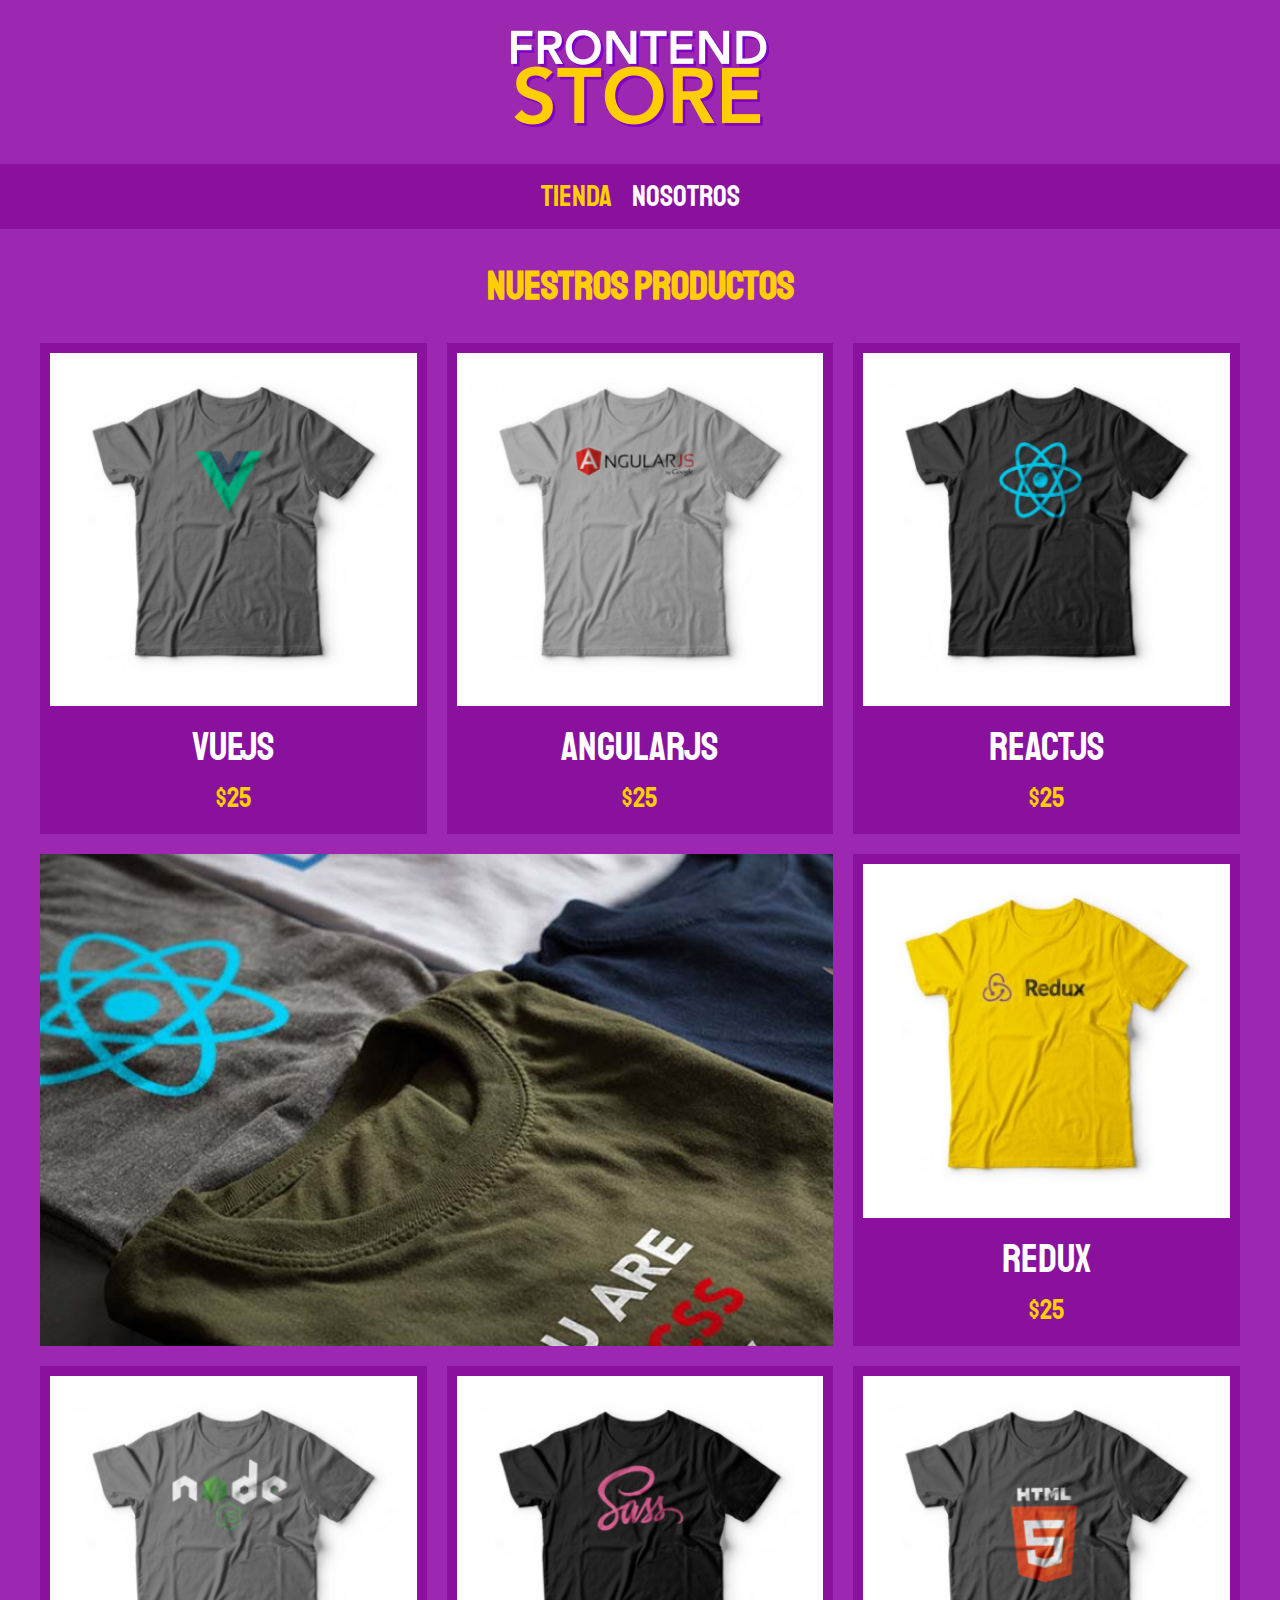
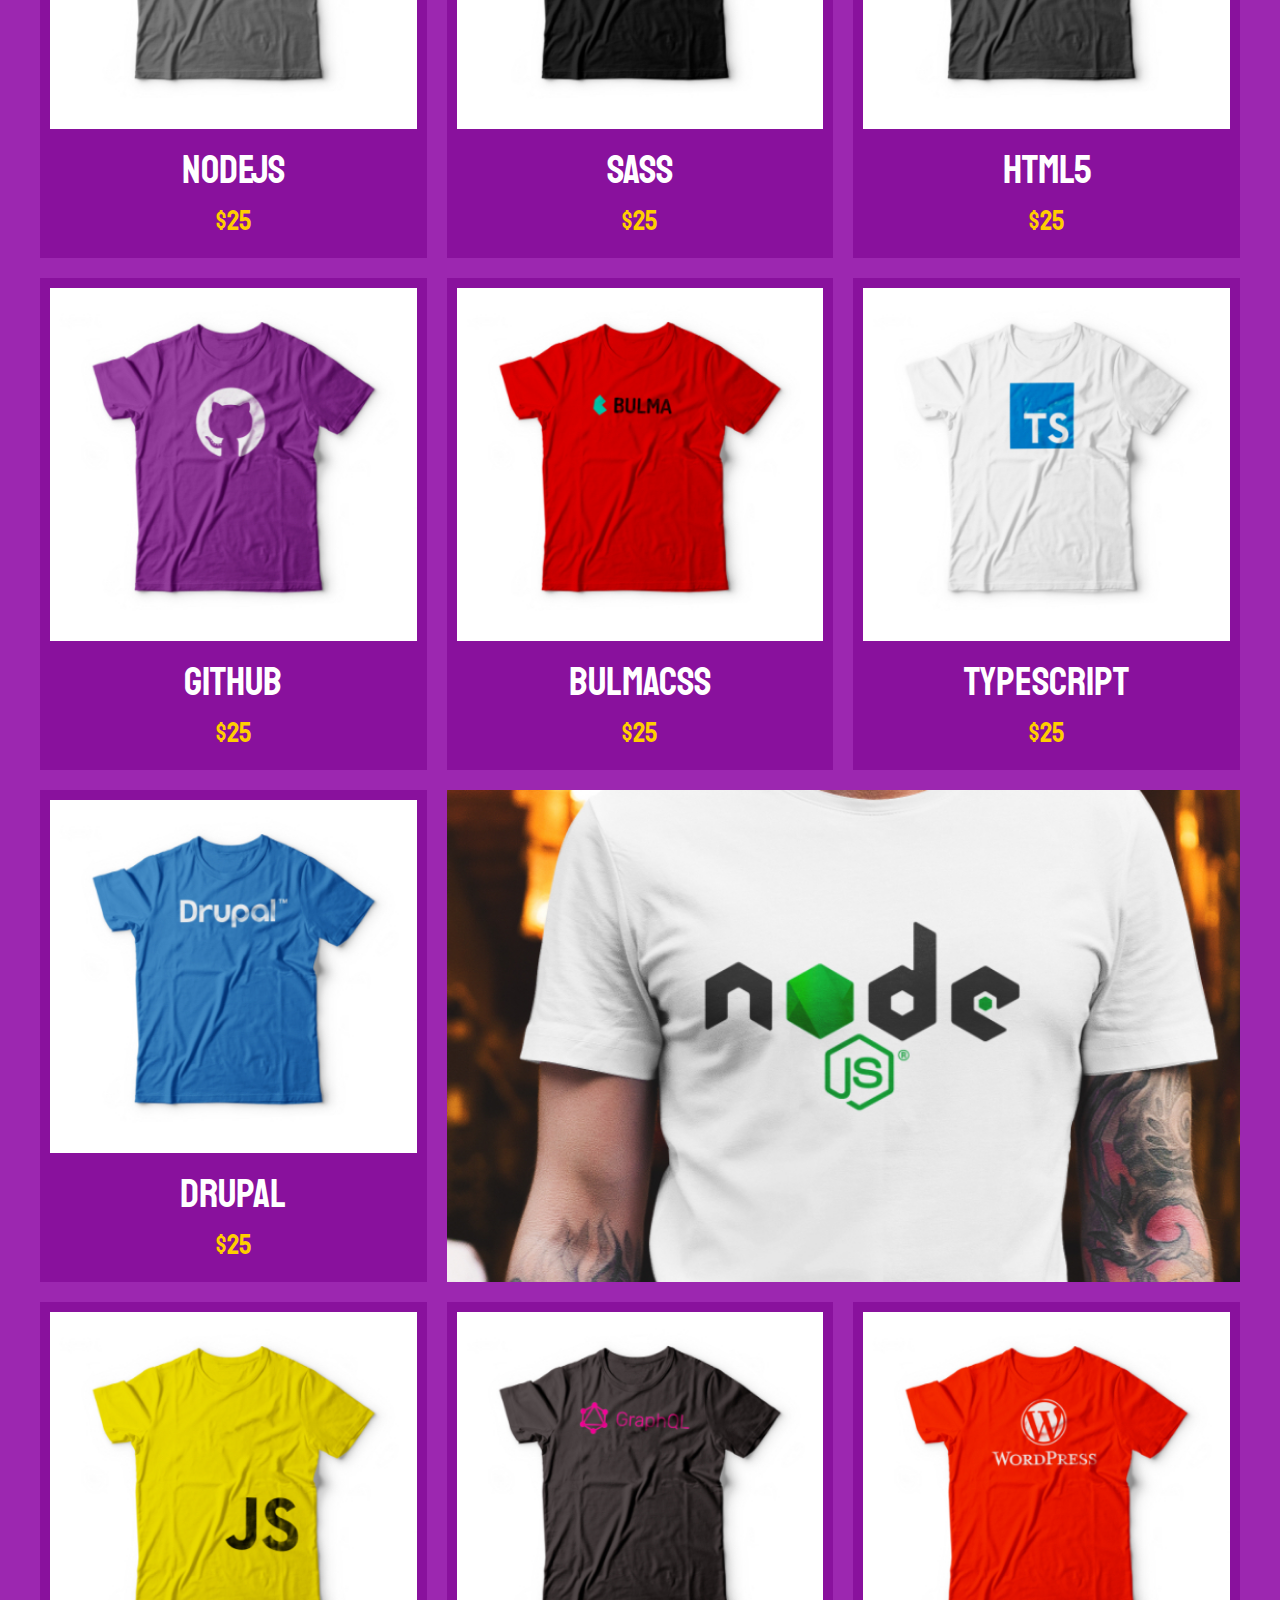
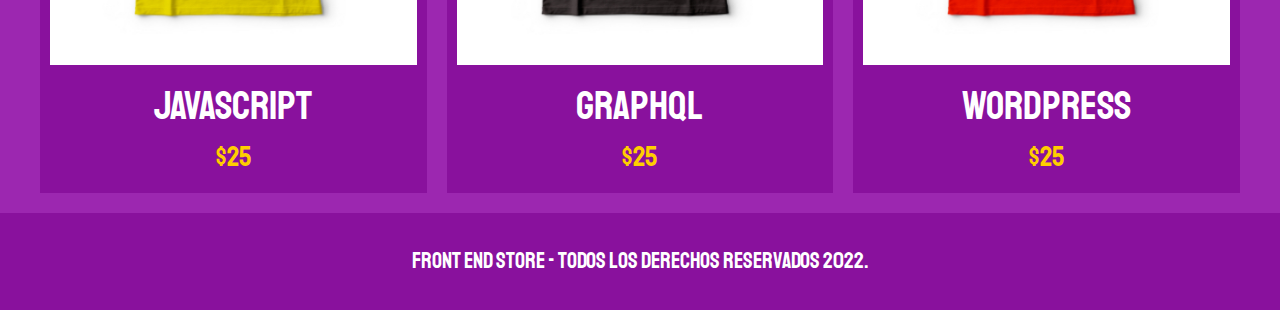
<file: index.html>
<!DOCTYPE html>
<html lang="en">
<head>
    <meta charset="UTF-8">
    <meta name="viewport" content="width=device-width, initial-scale=1.0">
    <title>FrontEnd Store</title>
    <link rel="stylesheet" href="css/normalize.css">
    <link href="https://fonts.googleapis.com/css2?family=Staatliches&display=swap" rel="stylesheet">
    <link rel="stylesheet" href="css/style.css">
</head>
<body>
    <header class="header">
        <a href="index.html">
            <img class="header__logo" src="img/logo.png" alt="Logotipo">
        </a>
    </header>

    <nav class="navegacion">
        <a class="navegacion__enlace navegacion__enlace--activo" href="index.html">Tienda</a>
        <a class="navegacion__enlace" href="about.html">Nosotros</a>
    </nav>

    <main class="contenedor">
        <h1>Nuestros Productos</h1>

        <div class="grid">
            <div class="producto">
                <a href="product.html">
                    <img class="producto__imagen" src="img/1.jpg" alt="Imagen camisa">
                    <div class="producto__informacion">
                        <p class="producto__nombre">VueJS</p>
                        <p class="producto__precio">$25</p>
                    </div>
                </a>
            </div> <!-- .producto -->
            <div class="producto">
                <a href="product.html">
                    <img class="producto__imagen" src="img/2.jpg" alt="Imagen camisa">
                    <div class="producto__informacion">
                        <p class="producto__nombre">AngularJS</p>
                        <p class="producto__precio">$25</p>
                    </div>
                </a>
            </div> <!-- .producto -->
            <div class="producto">
                <a href="product.html">
                    <img class="producto__imagen" src="img/3.jpg" alt="Imagen camisa">
                    <div class="producto__informacion">
                        <p class="producto__nombre">ReactJS</p>
                        <p class="producto__precio">$25</p>
                    </div>
                </a>
            </div> <!-- .producto -->
            <div class="producto">
                <a href="product.html">
                    <img class="producto__imagen" src="img/4.jpg" alt="Imagen camisa">
                    <div class="producto__informacion">
                        <p class="producto__nombre">Redux</p>
                        <p class="producto__precio">$25</p>
                    </div>
                </a>
            </div> <!-- .producto -->
            <div class="producto">
                <a href="product.html">
                    <img class="producto__imagen" src="img/5.jpg" alt="Imagen camisa">
                    <div class="producto__informacion">
                        <p class="producto__nombre">NodeJS</p>
                        <p class="producto__precio">$25</p>
                    </div>
                </a>
            </div> <!-- .producto -->
            <div class="producto">
                <a href="product.html">
                    <img class="producto__imagen" src="img/6.jpg" alt="Imagen camisa">
                    <div class="producto__informacion">
                        <p class="producto__nombre">SASS</p>
                        <p class="producto__precio">$25</p>
                    </div>
                </a>
            </div> <!-- .producto -->
            <div class="producto">
                <a href="product.html">
                    <img class="producto__imagen" src="img/7.jpg" alt="Imagen camisa">
                    <div class="producto__informacion">
                        <p class="producto__nombre">HTML5</p>
                        <p class="producto__precio">$25</p>
                    </div>
                </a>
            </div> <!-- .producto -->
            <div class="producto">
                <a href="product.html">
                    <img class="producto__imagen" src="img/8.jpg" alt="Imagen camisa">
                    <div class="producto__informacion">
                        <p class="producto__nombre">Github</p>
                        <p class="producto__precio">$25</p>
                    </div>
                </a>
            </div> <!-- .producto -->
            <div class="producto">
                <a href="product.html">
                    <img class="producto__imagen" src="img/9.jpg" alt="Imagen camisa">
                    <div class="producto__informacion">
                        <p class="producto__nombre">BulmaCSS</p>
                        <p class="producto__precio">$25</p>
                    </div>
                </a>
            </div> <!-- .producto -->
            <div class="producto">
                <a href="product.html">
                    <img class="producto__imagen" src="img/10.jpg" alt="Imagen camisa">
                    <div class="producto__informacion">
                        <p class="producto__nombre">TypeScript</p>
                        <p class="producto__precio">$25</p>
                    </div>
                </a>
            </div> <!-- .producto -->
            <div class="producto">
                <a href="product.html">
                    <img class="producto__imagen" src="img/11.jpg" alt="Imagen camisa">
                    <div class="producto__informacion">
                        <p class="producto__nombre">Drupal</p>
                        <p class="producto__precio">$25</p>
                    </div>
                </a>
            </div> <!-- .producto -->
            <div class="producto">
                <a href="product.html">
                    <img class="producto__imagen" src="img/12.jpg" alt="Imagen camisa">
                    <div class="producto__informacion">
                        <p class="producto__nombre">JavaScript</p>
                        <p class="producto__precio">$25</p>
                    </div>
                </a>
            </div> <!-- .producto -->
            <div class="producto">
                <a href="product.html">
                    <img class="producto__imagen" src="img/13.jpg" alt="Imagen camisa">
                    <div class="producto__informacion">
                        <p class="producto__nombre">GraphQL</p>
                        <p class="producto__precio">$25</p>
                    </div>
                </a>
            </div> <!-- .producto -->
            <div class="producto">
                <a href="product.html">
                    <img class="producto__imagen" src="img/14.jpg" alt="Imagen camisa">
                    <div class="producto__informacion">
                        <p class="producto__nombre">Wordpress</p>
                        <p class="producto__precio">$25</p>
                    </div>
                </a>
            </div> <!-- .producto -->

            <div class="grafico grafico__camisas">
                
            </div>
            <div class="grafico grafico--node">

            </div>

        </div>
    </main>

    <footer class="footer">
        <p class="footer__texto">Front End Store - Todos los derechos reservados 2022.</p>
    </footer>

    
</body>
</html>
</file>
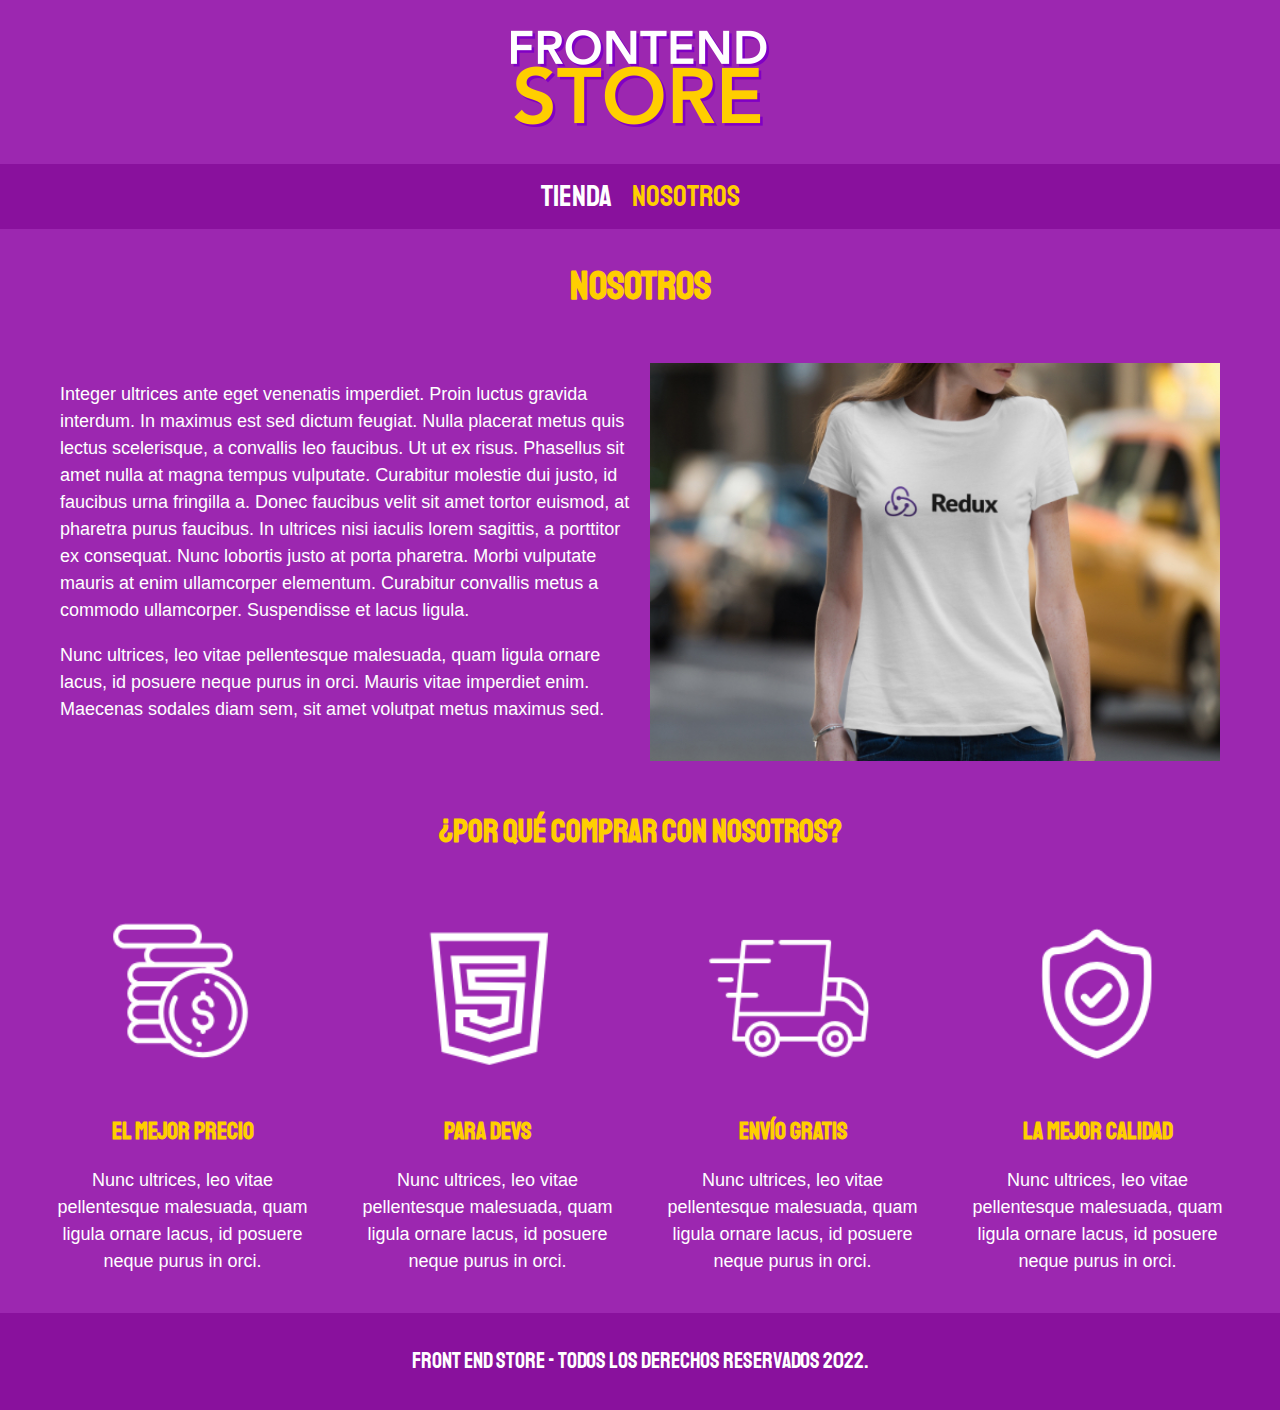
<file: about.html>
<!DOCTYPE html>
<html lang="en">
<head>
    <meta charset="UTF-8">
    <meta name="viewport" content="width=device-width, initial-scale=1.0">
    <title>FrontEnd Store | Nosotros</title>
    <link rel="stylesheet" href="css/normalize.css">
    <link href="https://fonts.googleapis.com/css2?family=Staatliches&display=swap" rel="stylesheet">
    <link rel="stylesheet" href="css/style.css">
</head>
<body>
    <header class="header">
        <a href="index.html">
            <img class="header__logo" src="img/logo.png" alt="Logotipo">
        </a>
    </header>

    <nav class="navegacion">
        <a class="navegacion__enlace" href="index.html">Tienda</a>
        <a class="navegacion__enlace navegacion__enlace--activo" href="about.html">Nosotros</a>
    </nav>

    <main class="contenedor">
        <h1>Nosotros</h1>

        <div class="nosotros">
            <div class="nosotros__contenido">
                <p>
                    Integer ultrices ante eget venenatis imperdiet. Proin luctus gravida interdum. In maximus est sed dictum feugiat. 
                    Nulla placerat metus quis lectus scelerisque, a convallis leo faucibus. Ut ut ex risus. Phasellus sit amet nulla at magna tempus vulputate. Curabitur molestie dui justo, id faucibus urna fringilla a. 
                    Donec faucibus velit sit amet tortor euismod, at pharetra purus faucibus. In ultrices nisi iaculis lorem sagittis, a porttitor ex consequat. Nunc lobortis justo at porta pharetra. Morbi vulputate mauris at enim ullamcorper elementum. 
                    Curabitur convallis metus a commodo ullamcorper. Suspendisse et lacus ligula.
                </p>
                <p>
                    Nunc ultrices, leo vitae pellentesque malesuada, quam ligula ornare lacus, id posuere neque purus in orci. 
                    Mauris vitae imperdiet enim. Maecenas sodales diam sem, sit amet volutpat metus maximus sed.
                </p>
            </div>
            <img class="nosotros__imagen" src="img/nosotros.jpg" alt="Imagen nosotros">
        </div>
    </main>

    <section class="contenedor comprar">
        <h2 class="comprar__titulo">¿Por qué comprar con nosotros?</h2>
        <div class="bloques">
            <div class="bloque">
                <img class="bloque_imagen" src="img/icono_1.png" alt="porque comprar">
                <h3 class="bloque__titulo">El Mejor Precio</h3>
                <p>Nunc ultrices, leo vitae pellentesque malesuada, quam ligula ornare lacus, id posuere neque purus in orci.</p>
            </div> <!--.bloque-->

            <div class="bloque">
                <img class="bloque_imagen" src="img/icono_2.png" alt="porque comprar">
                <h3 class="bloque__titulo">Para Devs</h3>
                <p>Nunc ultrices, leo vitae pellentesque malesuada, quam ligula ornare lacus, id posuere neque purus in orci.</p>
            </div> <!--.bloque-->

            <div class="bloque">
                <img class="bloque_imagen" src="img/icono_3.png" alt="porque comprar">
                <h3 class="bloque__titulo">Envío Gratis</h3>
                <p>Nunc ultrices, leo vitae pellentesque malesuada, quam ligula ornare lacus, id posuere neque purus in orci.</p>
            </div> <!--.bloque-->

            <div class="bloque">
                <img class="bloque_imagen" src="img/icono_4.png" alt="porque comprar">
                <h3 class="bloque__titulo">La Mejor Calidad</h3>
                <p>Nunc ultrices, leo vitae pellentesque malesuada, quam ligula ornare lacus, id posuere neque purus in orci.</p>
            </div> <!--.bloque-->
        </div><!--.bloques-->
    </section>

    <footer class="footer">
        <p class="footer__texto">Front End Store - Todos los derechos reservados 2022.</p>
    </footer>

    
</body>
</html>
</file>
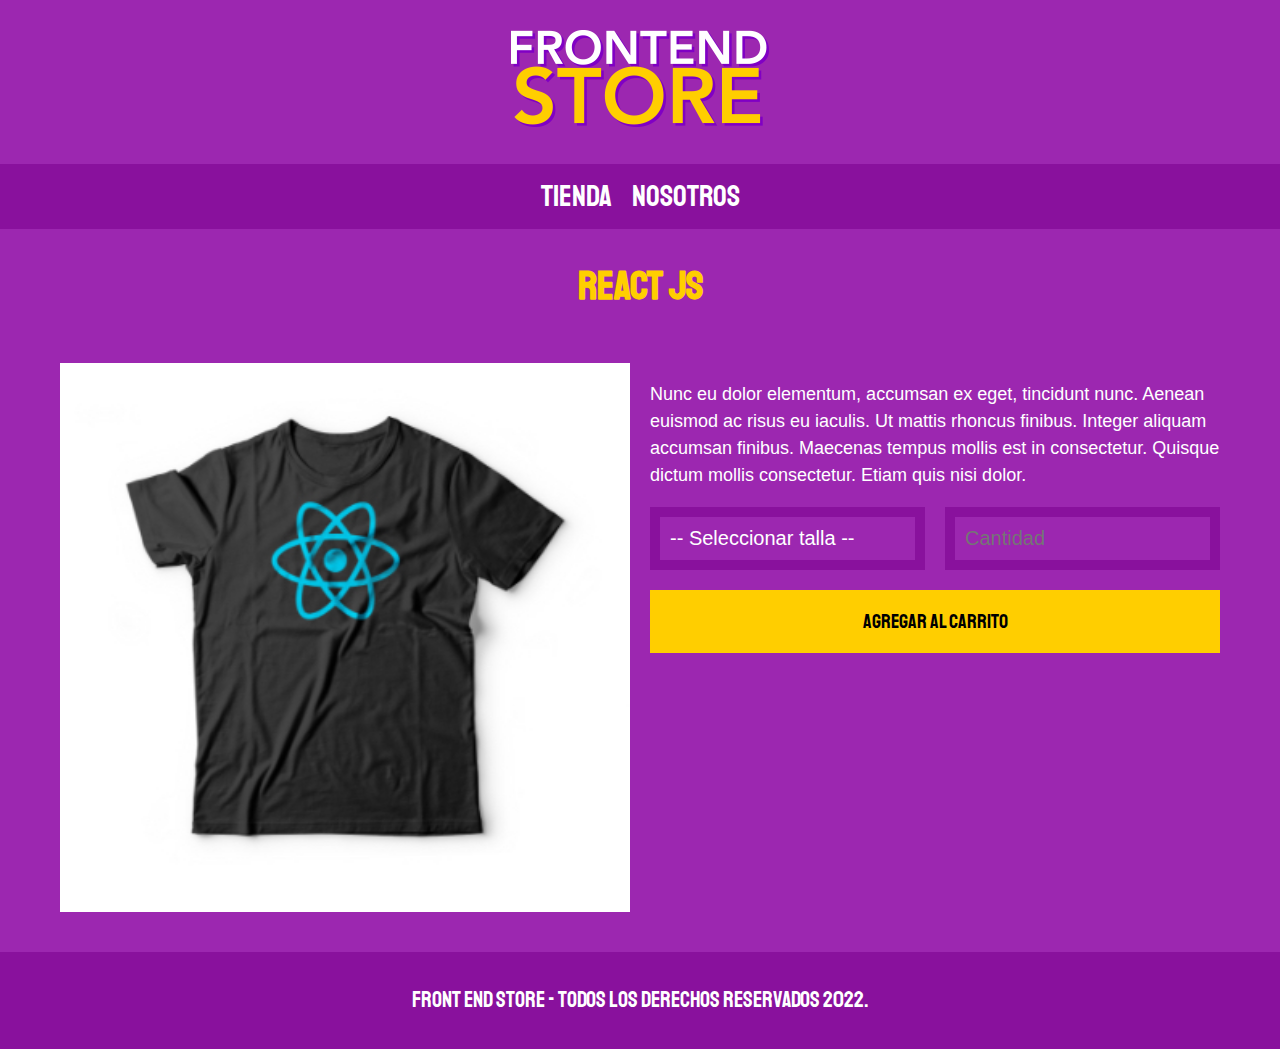
<file: product.html>
<!DOCTYPE html>
<html lang="en">
<head>
    <meta charset="UTF-8">
    <meta name="viewport" content="width=device-width, initial-scale=1.0">
    <title>FrontEnd Store | Producto</title>
    <link rel="stylesheet" href="css/normalize.css">
    <link href="https://fonts.googleapis.com/css2?family=Staatliches&display=swap" rel="stylesheet">
    <link rel="stylesheet" href="css/style.css">
</head>
<body>
    <header class="header">
        <a href="index.html">
            <img class="header__logo" src="img/logo.png" alt="Logotipo">
        </a>
    </header>

    <nav class="navegacion">
        <a class="navegacion__enlace" href="index.html">Tienda</a>
        <a class="navegacion__enlace" href="about.html">Nosotros</a>
    </nav>

    <main class="contenedor">
        <h1>React JS</h1>

        <div class="camisa">
            <img class="camisa__imagen" src="img/3.jpg" alt="Camisa imagen">

            <div class="camisa__contenido">
                <p>
                    Nunc eu dolor elementum, accumsan ex eget, tincidunt nunc. 
                    Aenean euismod ac risus eu iaculis. Ut mattis rhoncus finibus. 
                    Integer aliquam accumsan finibus. Maecenas tempus mollis est in consectetur. 
                    Quisque dictum mollis consectetur. Etiam quis nisi dolor.
                </p>

                <form class="formulario">
                    <select class="formulario__campo">
                        <option disabled selected>-- Seleccionar talla --</option>
                        <option>Chica</option>
                        <option>Mediana</option>
                        <option>Grande</option>
                    </select>

                    <input class="formulario__campo" type="number" placeholder="Cantidad" min="1">
                    <input class="formulario__submit" type="submit" value="Agregar al Carrito">
                </form><!--Formulario-->
            </div><!--Contenido-->
        </div> <!--camisa o producto-->
    </main>

    <footer class="footer">
        <p class="footer__texto">Front End Store - Todos los derechos reservados 2022.</p>
    </footer>

    
</body>
</html>
</file>
<file: css/style.css>
:root {
  --primario: #9c27b0;
  --primarioOscuro: #89119d;
  --secundario: #ffce00;
  --secundarioOscuro: rgb(233, 187, 2);
  --blanco: #fff;
  --negro: #000;

  --fuentePrincipal: "Staatliches", cursive;
}

/* apply a natural box layout model to all elements, but allowing components to change */
html {
  box-sizing: border-box;
  font-size: 62.5%; /* px => rem */
}
*,
*:before,
*:after {
  box-sizing: inherit;
}

/* Globales */
body {
  background-color: var(--primario);
  font-size: 1.6rem;
  line-height: 1.5; /* En base a la fuente */
}
p {
  font-size: 1.8rem;
  font-family: Arial, Helvetica, sans-serif;
  color: var(--blanco);
}
a {
  text-decoration: none;
}
img {
  /* max-width: 100%; */
  width: 100%;
}
.contenedor {
  max-width: 120rem;
  margin: 0 auto;
}
h1,
h2,
h3 {
  text-align: center;
  color: var(--secundario);
  font-family: var(--fuentePrincipal);
}
h1 {
  font-size: 4rem;
}
h2 {
  font-size: 3.2rem;
}
h3 {
  font-size: 2.4rem;
}

/* Header */
.header {
  display: flex;
  justify-content: center;
}
.header__logo {
  margin: 3rem 0;
}
/* Footer */
.footer {
  background-color: var(--primarioOscuro);
  padding: 1rem 0;
  margin-top: 2rem;
}
.footer__texto {
  font-family: var(--fuentePrincipal);
  text-align: center;
  font-size: 2.2rem;
}

/* Navegación */
.navegacion {
  background-color: var(--primarioOscuro);
  padding: 1rem 0;
  display: flex;
  justify-content: center;
  gap: 2rem; /* Nos va a separar cada uno de los elementos */
}
.navegacion__enlace {
  font-family: var(--fuentePrincipal);
  color: var(--blanco);
  font-size: 3rem;
  /* margin-right: 2rem; */
}
/* .navegacion__enlace:last-of-type {
  margin-right: 0;
  /* Selecciona el ultimo
} */
.navegacion__enlace--activo,
.navegacion__enlace:hover {
  color: var(--secundario);
}

/* Grid */
.grid {
  display: grid;
  grid-template-columns: repeat(2, 1fr);
  gap: 2rem;
  /* column-gap: 2rem;
  row-gap: 2rem; */
}

@media (min-width: 768px) {
  .grid {
    grid-template-columns: repeat(3, 1fr);
  }
}

/* Productos */
.producto {
  background-color: var(--primarioOscuro);
  padding: 1rem;
}
/* .producto__imagen {
  width: 100%;
} */
.producto__nombre {
  font-size: 4rem;
}
.producto__precio {
  font-size: 2.8rem;
  color: var(--secundario);
}
.producto__nombre,
.producto__precio {
  font-family: var(--fuentePrincipal);
  margin: 1rem 0;
  text-align: center;
  line-height: 1.2;
}

/* Graficos */
.grafico {
  min-height: 30rem;
  background-repeat: no-repeat; /*Evita que nuestra img se repita*/
  background-size: cover; /*Permite que nuestra img cubra todo el espacio disponible*/
  grid-column: 1 / 3;
}
.grafico__camisas {
  grid-row: 2 / 3;
  /* grid-column: 1 / 3; */
  background-image: url(../img/grafico1.jpg);
}

.grafico--node {
  background-image: url(../img/grafico2.jpg);
  /* grid-column: 1 / 3; */
  grid-row: 8 / 9;
}

@media (min-width: 768px) {
  .grafico--node {
    grid-row: 5 / 6;
    grid-column: 2 / 4;
  }
}

/* Nosotros */
.nosotros {
  display: grid;
  grid-template-rows: repeat(2, auto);
  padding: 2rem;
}

@media (min-width: 768px) {
  .nosotros {
    grid-template-columns: repeat(2, 1fr);
    column-gap: 2rem;
  }
}

.nosotros__imagen {
  grid-row: 1 / 2;
  /* width: 100%; */
}

@media (min-width: 768px) {
  .nosotros__imagen {
    grid-column: 2 / 3;
  }
}

/* Bloques */
.bloques {
  display: grid;
  grid-template-columns: repeat(2, 1fr);
  gap: 2rem;
}

@media (min-width: 768px) {
  .bloques {
    grid-template-columns: repeat(4, 1fr);
  }
}

.bloque {
  text-align: center;
}

/* .bloque_imagen {
  width: 100%;
} */

.bloque__titulo {
  margin: 0;
}

/* Pagina del Producto */

.camisa {
  padding: 2rem; /** Para que todo el contenido tenga un poco de separacion en vista de dispositivos moviles **/
}

@media (min-width: 768px) {
  .camisa {
    display: grid;
    grid-template-columns: repeat(2, 1fr);
    column-gap: 2rem;
  }
}

.formulario {
  display: grid;
  grid-template-columns: repeat(2, minmax(0, 1fr));
  gap: 2rem;
}
.formulario__campo {
  border: 1rem solid var(--primarioOscuro);
  background-color: transparent;
  color: var(--blanco);
  font-size: 2rem;
  font-family: Arial, Helvetica, sans-serif;
  padding: 1rem;
  appearance: none;
  /** min-width: 50%; Aquí sucede la magia de los input: evita que se cree un scroll horizontal en movil **/
}
.formulario__submit {
  background-color: var(--secundario);
  border: none;
  font-size: 2rem;
  font-family: var(--fuentePrincipal);
  padding: 2rem;
  transition: background-color 0.3s ease;
  grid-column: 1 / 3;
}
.formulario__submit:hover {
  cursor: pointer;
  background-color: var(--secundarioOscuro);
}
</file>
